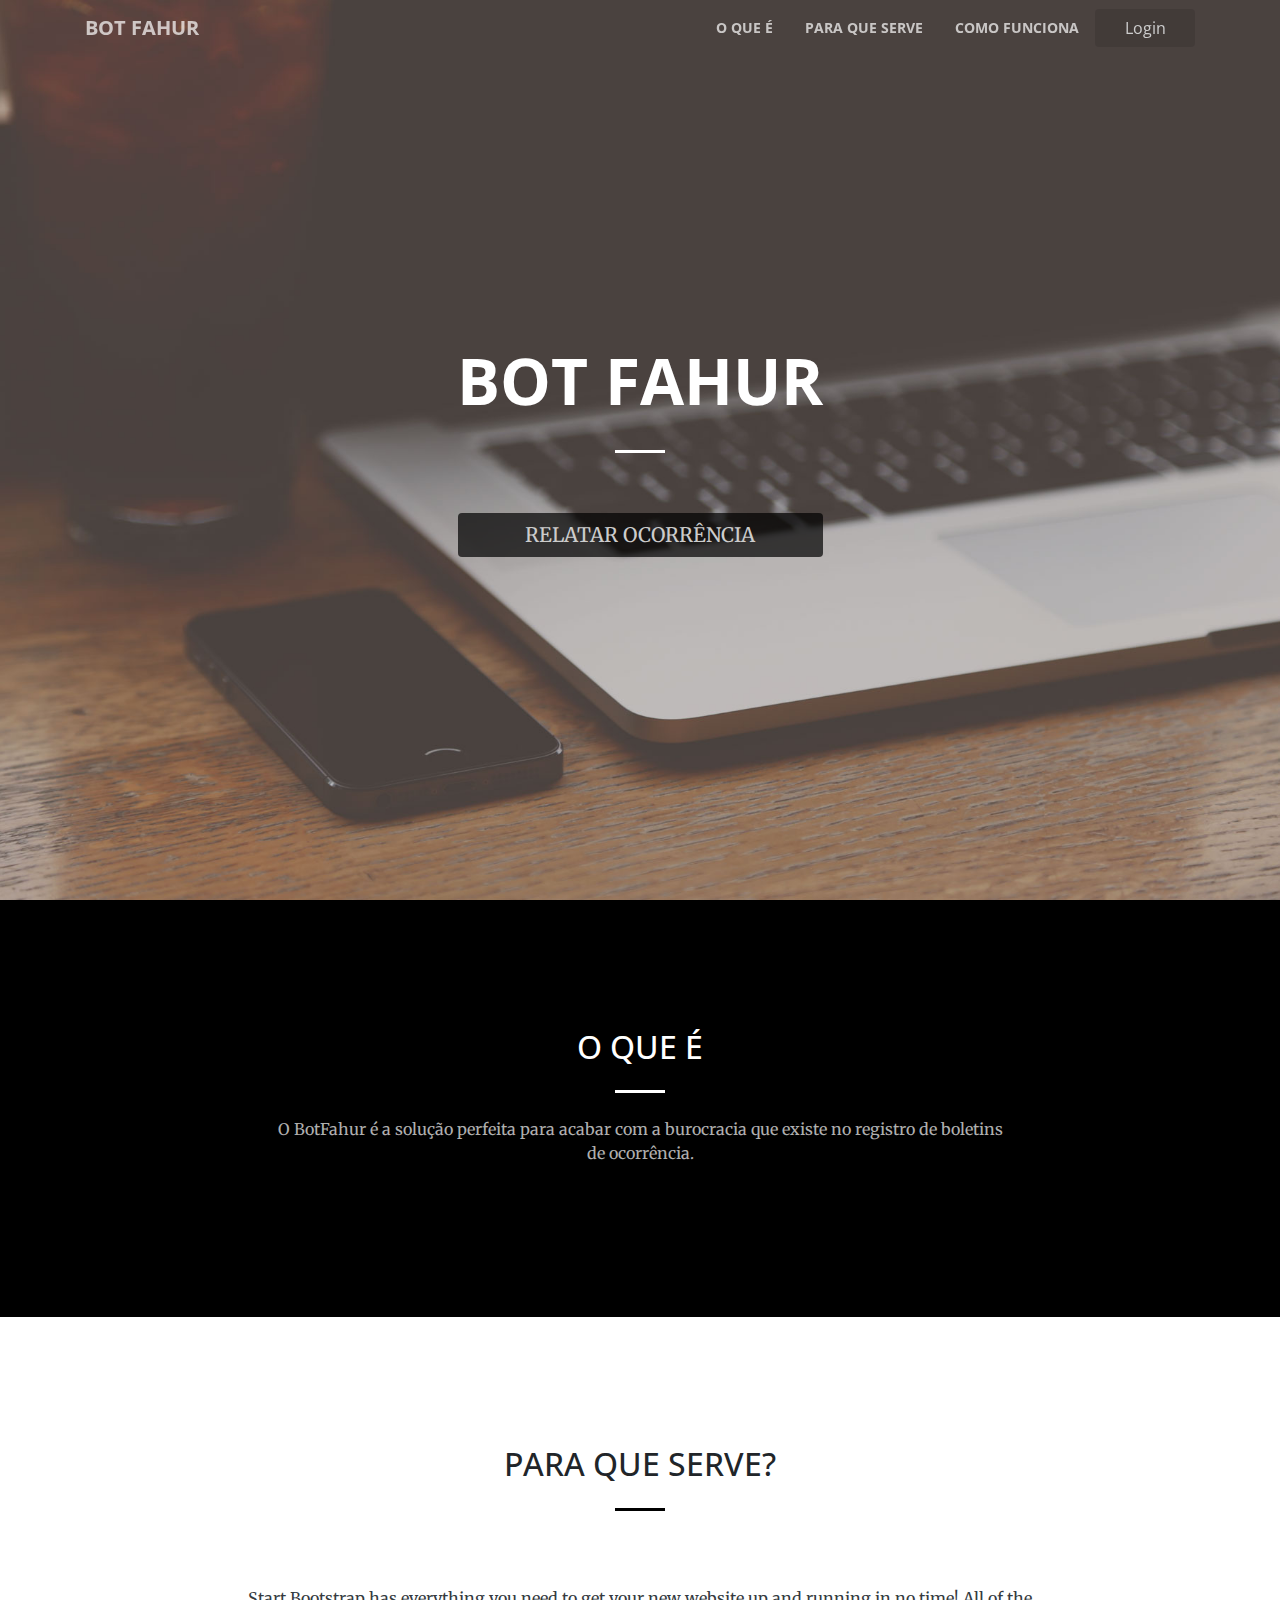
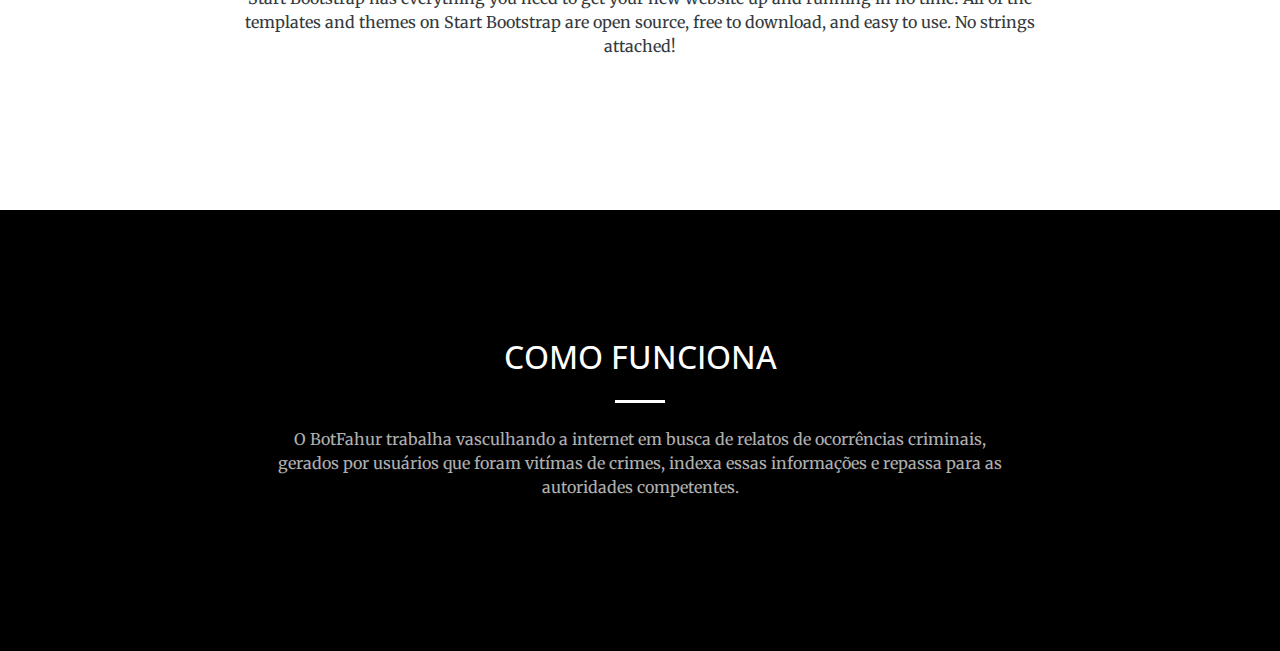
<file: index.html>
<!DOCTYPE html>
<html lang="en">

  <head>

    <meta charset="utf-8">
    <meta name="viewport" content="width=device-width, initial-scale=1, shrink-to-fit=no">
    <meta name="description" content="">
    <meta name="author" content="">

    <title>BOT Fahur</title>

    <!-- Bootstrap core CSS -->
    <link href="vendor/bootstrap/css/bootstrap.min.css" rel="stylesheet">

    <!-- Custom fonts for this template -->
    <link href="vendor/font-awesome/css/font-awesome.min.css" rel="stylesheet" type="text/css">
    <link href='https://fonts.googleapis.com/css?family=Open+Sans:300italic,400italic,600italic,700italic,800italic,400,300,600,700,800' rel='stylesheet' type='text/css'>
    <link href='https://fonts.googleapis.com/css?family=Merriweather:400,300,300italic,400italic,700,700italic,900,900italic' rel='stylesheet' type='text/css'>

    <!-- Plugin CSS -->
    <link href="vendor/magnific-popup/magnific-popup.css" rel="stylesheet">

    <!-- Custom styles for this template -->
    <link href="css/creative.min.css" rel="stylesheet">

  </head>

  <body id="page-top">

    <!-- Navigation -->
    <nav class="navbar navbar-expand-lg navbar-light fixed-top" id="mainNav">
      <div class="container">
        <a class="navbar-brand js-scroll-trigger" href="#page-top">Bot Fahur</a>
        <button class="navbar-toggler navbar-toggler-right" type="button" data-toggle="collapse" data-target="#navbarResponsive" aria-controls="navbarResponsive" aria-expanded="false" aria-label="Toggle navigation">
          <span class="navbar-toggler-icon"></span>
        </button>
        <div class="collapse navbar-collapse" id="navbarResponsive">
          <ul class="navbar-nav ml-auto">
            <li class="nav-item">
              <a class="nav-link js-scroll-trigger" href="#oquee">O que é</a>
            </li>
            <li class="nav-item">
              <a class="nav-link js-scroll-trigger" href="#paraqueserve">Para que serve</a>
            </li>
            <li class="nav-item">
              <a class="nav-link js-scroll-trigger" href="#comofunciona">Como funciona</a>
            </li>
            <li class="nav-item">
              <a href="login.html"><button type="button" class="botao">Login</button> </a>
            </li>
          </ul>
        </div>
      </div>
    </nav>

    <header class="masthead text-center text-white d-flex">
      <div class="container my-auto">
        <div class="row">
          <div class="col-lg-10 mx-auto">
            <h1 class="text-uppercase">
              <strong>Bot Fahur</strong>
            </h1>
            <hr>
          </div>
          <div class="col-lg-8 mx-auto">
            <a href="Formulario/formulario.html"><button type="button" class="botao-ocorrencia">RELATAR OCORRÊNCIA</button> </a>
            <span  href="#comofunciona"></span>
          </div>
        </div>
      </div>
    </header>

    <section class="bg-primary" id="oquee">
      <div class="container">
        <div class="row">
          <div class="col-lg-8 mx-auto text-center">
            <h2 class="section-heading text-white" >O QUE É</h2>
            <hr class="light my-4">
            <p class="text-faded mb-4 wow fadeInUp">O BotFahur é a solução perfeita para acabar com a burocracia que existe no registro de boletins de ocorrência.</p>
            <span href="#oquee"></span>
          </div>
        </div>
      </div>
    </section>

    <section id="paraqueserve">
      <div class="container">
        <div class="row">
          <div class="col-lg-12 text-center">
            <h2 class="section-heading">PARA QUE SERVE?</h2>
            <hr class="linha my-4">
          </div>
        </div>
      </div>
      <div class="row">
          <div class="col-lg-8 mx-auto text-center">
            <hr class="light my-4">
            <p class="text-dark mb-4">Start Bootstrap has everything you need to get your new website up and running in no time! All of the templates and themes on Start Bootstrap are open source, free to download, and easy to use. No strings attached!</p>
          </div>
    </section>


    <section class="bg-primary" id="comofunciona">
      <div class="container">
        <div class="row">
          <div class="col-lg-8 mx-auto text-center">
            <h2 class="section-heading text-white">COMO FUNCIONA</h2>
            <hr class="light my-4">
            <p class="text-faded mb-4">O BotFahur trabalha vasculhando a internet em busca de relatos de ocorrências criminais, gerados por usuários que foram vitímas de crimes, indexa essas informações e repassa para as autoridades competentes. </p>
            <span  href="#comofunciona"></span>
          </div>
        </div>
      </div>



    <!-- Bootstrap core JavaScript -->
    <script src="vendor/jquery/jquery.min.js"></script>
    <script src="vendor/bootstrap/js/bootstrap.bundle.min.js"></script>

    <!-- Plugin JavaScript -->
    <script src="vendor/jquery-easing/jquery.easing.min.js"></script>
    <script src="vendor/scrollreveal/scrollreveal.min.js"></script>
    <script src="vendor/magnific-popup/jquery.magnific-popup.min.js"></script>

    <!-- Custom scripts for this template -->
    <script src="js/creative.min.js"></script>
  </body>

</html>
</file>
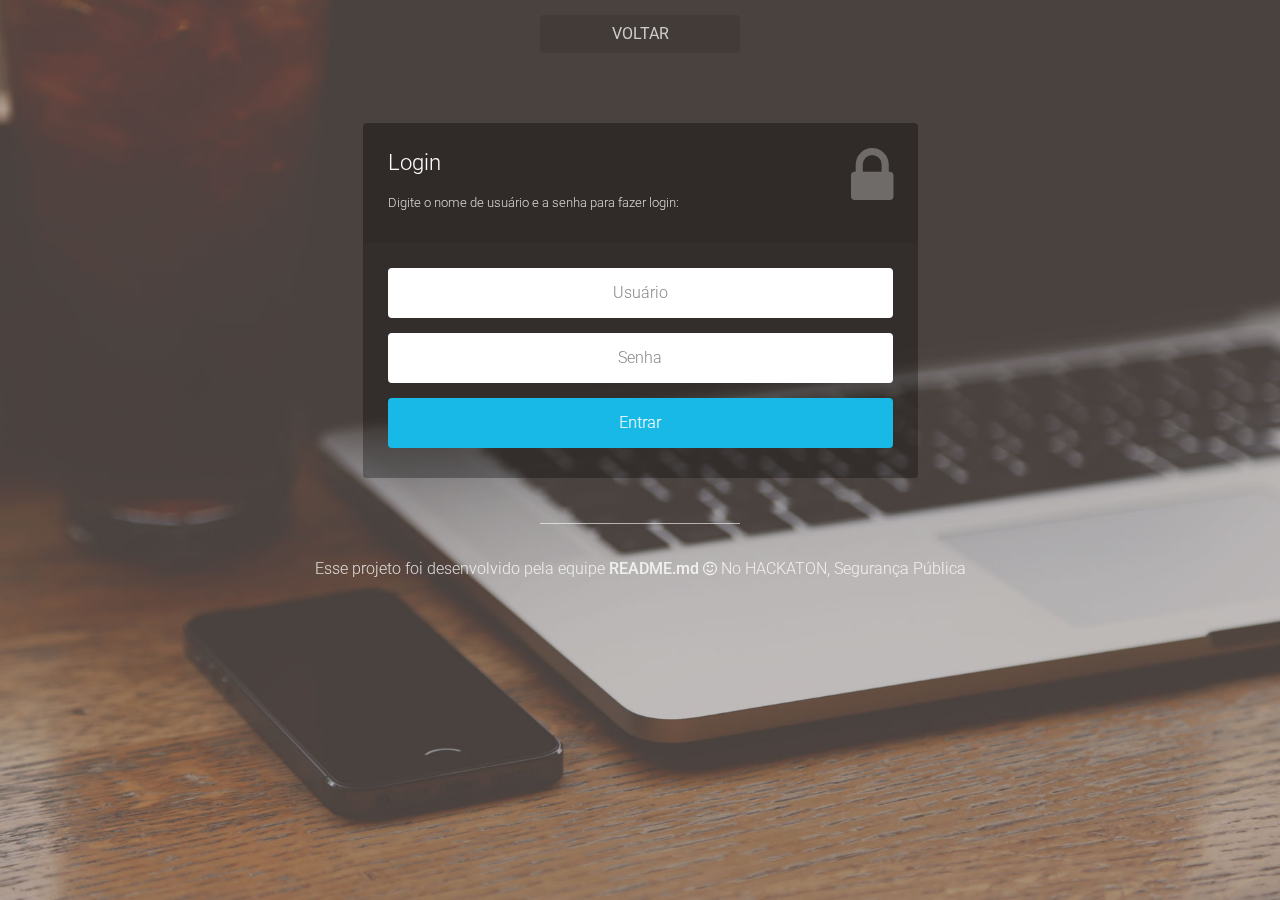
<file: login.html>
<!DOCTYPE html>
<html lang="en">

    <head>

        <meta charset="utf-8">
        <meta http-equiv="X-UA-Compatible" content="IE=edge">
        <meta name="viewport" content="width=device-width, initial-scale=1">
        <title>Login &amp; Cadastrar</title>

        <!-- CSS -->
        <link rel="stylesheet" href="http://fonts.googleapis.com/css?family=Roboto:400,100,300,500">
        <link rel="stylesheet" href="assets/bootstrap/css/bootstrap.min.css">
        <link rel="stylesheet" href="assets/font-awesome/css/font-awesome.min.css">
		<link rel="stylesheet" href="assets/css/form-elements.css">
        <link rel="stylesheet" href="assets/css/style.css">

        <!-- HTML5 Shim and Respond.js IE8 support of HTML5 elements and media queries -->
        <!-- WARNING: Respond.js doesn't work if you view the page via file:// -->
        <!--[if lt IE 9]>
            <script src="https://oss.maxcdn.com/libs/html5shiv/3.7.0/html5shiv.js"></script>
            <script src="https://oss.maxcdn.com/libs/respond.js/1.4.2/respond.min.js"></script>
        <![endif]-->

        <!-- Favicon and touch icons -->
        <link rel="shortcut icon" href="assets/ico/favicon.png">
        <link rel="apple-touch-icon-precomposed" sizes="144x144" href="assets/ico/apple-touch-icon-144-precomposed.png">
        <link rel="apple-touch-icon-precomposed" sizes="114x114" href="assets/ico/apple-touch-icon-114-precomposed.png">
        <link rel="apple-touch-icon-precomposed" sizes="72x72" href="assets/ico/apple-touch-icon-72-precomposed.png">
        <link rel="apple-touch-icon-precomposed" href="assets/ico/apple-touch-icon-57-precomposed.png">
    </head>

    <body>

        <!-- Top content -->
        <div class="top-content">
        	
            <div class="inner-bg">
                <div class="container">
                	
                    <div class="row">
                        <div class="col-sm-8 col-sm-offset-2 text">
                            <a href="index.html"><button type="button" class="botao">VOLTAR</button> </a>
                        </div>
                    </div>
                    
                    <div class="row  justify-content-center" >
                        <div class="col-sm-6 col-sm-offset-3">
                        	
                        	<div class="form-box">
	                        	<div class="form-top">
	                        		<div class="form-top-left">
	                        			<h3>Login</h3>
	                            		<p class="login-description">Digite o nome de usuário e a senha para fazer login:</p>
	                        		</div>
	                        		<div class="form-top-right">
	                        			<i class="fa fa-lock"></i>
	                        		</div>
	                            </div>
	                            <div class="form-bottom">
				                    <form role="form" action="" method="post" class="login-form">
				                    	<div class="form-group">
				                    		<label class="sr-only" for="form-username">Nome</label>
				                        	<input style="text-align: center;" type="text" name="form-username" placeholder="Usuário" class="form-username form-control" id="form-username">
				                        </div>
				                        <div class="form-group">
				                        	<label class="sr-only" for="form-password">Senha</label>
				                        	<input style="text-align: center;" type="password" name="form-password" placeholder="Senha" class="form-password form-control" id="form-password">
				                        </div>
				                        <button type="submit" class="btn">Entrar</button>
				                    </form>
			                    </div>
		                    </div>		                
                        </div>
                    </div>
                </div>
            </div>
        </div>

        <!-- Footer -->
        <footer>
        	<div class="container">
        		<div class="row">
        			
        			<div class="col-sm-8 col-sm-offset-2">
        				<div class="footer-border"></div>
        				<p>Esse projeto foi desenvolvido pela equipe <a href="http://azmind.com" target="_blank"><strong>README.md  <i class="fa fa-smile-o"></i>   </strong></a> No HACKATON, Segurança Pública</p>
        			</div>
        			
        		</div>
        	</div>
        </footer>

        <!-- Javascript -->
        <script src="assets/js/jquery-1.11.1.min.js"></script>
        <script src="assets/bootstrap/js/bootstrap.min.js"></script>
        <script src="assets/js/jquery.backstretch.min.js"></script>
        <script src="assets/js/scripts.js"></script>
        
        <!--[if lt IE 10]>
            <script src="assets/js/placeholder.js"></script>
        <![endif]-->

    </body>

</html>
</file>
<file: assets/css/form-elements.css>
input[type="text"], 
input[type="password"], 
textarea, 
textarea.form-control {
	height: 50px;
    margin: 0;
    padding: 0 20px;
    vertical-align: middle;
    background: #fff;
    border: 3px solid #fff;
    font-family: 'Roboto', sans-serif;
    font-size: 16px;
    font-weight: 300;
    line-height: 50px;
    color: #888;
    -moz-border-radius: 4px; -webkit-border-radius: 4px; border-radius: 4px;
    -moz-box-shadow: none; -webkit-box-shadow: none; box-shadow: none;
    -o-transition: all .3s; -moz-transition: all .3s; -webkit-transition: all .3s; -ms-transition: all .3s; transition: all .3s;
}

textarea, 
textarea.form-control {
	padding-top: 10px;
	padding-bottom: 10px;
	line-height: 30px;
}

input[type="text"]:focus, 
input[type="password"]:focus, 
textarea:focus, 
textarea.form-control:focus {
	outline: 0;
	background: #fff;
    border: 3px solid #fff;
    -moz-box-shadow: none; -webkit-box-shadow: none; box-shadow: none;
}

input[type="text"]:-moz-placeholder, input[type="password"]:-moz-placeholder, 
textarea:-moz-placeholder, textarea.form-control:-moz-placeholder { color: #888; }

input[type="text"]:-ms-input-placeholder, input[type="password"]:-ms-input-placeholder, 
textarea:-ms-input-placeholder, textarea.form-control:-ms-input-placeholder { color: #888; }

input[type="text"]::-webkit-input-placeholder, input[type="password"]::-webkit-input-placeholder, 
textarea::-webkit-input-placeholder, textarea.form-control::-webkit-input-placeholder { color: #888; }



button.btn {
	height: 50px;
    margin: 0;
    padding: 0 20px;
    vertical-align: middle;
    background: #19b9e7;
    border: 0;
    font-family: 'Roboto', sans-serif;
    font-size: 16px;
    font-weight: 300;
    line-height: 50px;
    color: #fff;
    -moz-border-radius: 4px; -webkit-border-radius: 4px; border-radius: 4px;
    text-shadow: none;
    -moz-box-shadow: none; -webkit-box-shadow: none; box-shadow: none;
    -o-transition: all .3s; -moz-transition: all .3s; -webkit-transition: all .3s; -ms-transition: all .3s; transition: all .3s;
}

button.btn:hover { opacity: 0.6; color: #fff; }

button.btn:active { outline: 0; opacity: 0.6; color: #fff; -moz-box-shadow: none; -webkit-box-shadow: none; box-shadow: none; }

button.btn:focus { outline: 0; opacity: 0.6; background: #19b9e7; color: #fff; }

button.btn:active:focus, button.btn.active:focus { outline: 0; opacity: 0.6; background: #19b9e7; color: #fff; }
</file>
<file: assets/css/style.css>
body {
    font-family: 'Roboto', sans-serif;
    font-size: 16px;
    font-weight: 300;
    color: #888;
    line-height: 30px;
    text-align: center;
}

strong { font-weight: 500; }

a, a:hover, a:focus {
	color: #19b9e7;
	text-decoration: none;
    -o-transition: all .3s; -moz-transition: all .3s; -webkit-transition: all .3s; -ms-transition: all .3s; transition: all .3s;
}

h1, h2 {
	margin-top: 10px;
	font-size: 38px;
    font-weight: 100;
    color: #555;
    line-height: 50px;
}

h3 {
	font-size: 22px;
    font-weight: 300;
    color: #555;
    line-height: 30px;
}

img { max-width: 100%; }

::-moz-selection { background: #19b9e7; color: #fff; text-shadow: none; }
::selection { background: #19b9e7; color: #fff; text-shadow: none; }

/* Eu alterei*/

.login-description{
	font-size: 13px;
}

.cadaster-description{
	font-size: 14px;
}

.botao {
    background: rgba(0,0,0, 0.1);
    color: #ccc;
    width: 200px;
    display: inline-block;
    margin-bottom: 0;
    font-weight: normal;
    text-align: center;
    vertical-align: middle;
    cursor: pointer;
    background-image: none;
    border: 1px solid transparent;
    white-space: nowrap;
    padding: 6px 12px;
    font-size: 16px;
    line-height: 1.5;
    border-radius: 4px;
}

.botao:hover{
  color: #fff;
  background: rgba(0,0,0, 0.7);
}


/* Eu alterei*/


.btn-link-1 {
	display: inline-block;
	height: 50px;
	margin: 5px;
	padding: 16px 20px 0 20px;
	background: #19b9e7;
	font-size: 16px;
    font-weight: 300;
    line-height: 16px;
    color: #fff;
    -moz-border-radius: 4px; -webkit-border-radius: 4px; border-radius: 4px;
}
.btn-link-1:hover, .btn-link-1:focus, .btn-link-1:active { outline: 0; opacity: 0.6; color: #fff; }

.btn-link-1.btn-link-1-facebook { background: #4862a3; }
.btn-link-1.btn-link-1-twitter { background: #55acee; }
.btn-link-1.btn-link-1-google-plus { background: #dd4b39; }

.btn-link-1 i {
	padding-right: 5px;
	vertical-align: middle;
	font-size: 20px;
	line-height: 20px;
}

.btn-link-2 {
	display: inline-block;
	height: 50px;
	margin: 5px;
	padding: 15px 20px 0 20px;
	background: rgba(0, 0, 0, 0.3);
	border: 1px solid #fff;
	font-size: 16px;
    font-weight: 300;
    line-height: 16px;
    color: #fff;
    -moz-border-radius: 4px; -webkit-border-radius: 4px; border-radius: 4px;
}
.btn-link-2:hover, .btn-link-2:focus, 
.btn-link-2:active, .btn-link-2:active:focus { outline: 0; opacity: 0.6; background: rgba(0, 0, 0, 0.3); color: #fff; }

.btn-link-2 i {
	padding-right: 5px;
	vertical-align: middle;
	font-size: 20px;
	line-height: 20px;
}


/***** Top content *****/

.inner-bg {
    padding: 15px 0 20px 0;
}

.top-content .text {
	color: #fff;
}

.top-content .text h1 { color: #fff; }

.top-content .description {
	margin: 20px 0 10px 0;
}

.top-content .description p { opacity: 0.8; }

.top-content .description a {
	color: #fff;
}
.top-content .description a:hover, 
.top-content .description a:focus { border-bottom: 1px dotted #fff; }

.form-box {
	margin-top: 70px;
}

.form-top {
	overflow: hidden;
	padding: 0 25px 15px 25px;
	background: #444;
	background: rgba(0, 0, 0, 0.35);
	-moz-border-radius: 4px 4px 0 0; -webkit-border-radius: 4px 4px 0 0; border-radius: 4px 4px 0 0;
	text-align: left;
}

.form-top-left {
	float: left;
	width: 75%;
	padding-top: 25px;
}

.form-top-left h3 { margin-top: 0; color: #fff; }
.form-top-left p { opacity: 0.8; color: #fff; }

.form-top-right {
	float: left;
	width: 25%;
	padding-top: 5px;
	font-size: 66px;
	color: #fff;
	line-height: 100px;
	text-align: right;
	opacity: 0.3;
}

.form-bottom {
	padding: 25px 25px 30px 25px;
	background: #444;
	background: rgba(0, 0, 0, 0.3);
	-moz-border-radius: 0 0 4px 4px; -webkit-border-radius: 0 0 4px 4px; border-radius: 0 0 4px 4px;
	text-align: left;
}

.form-bottom form textarea {
	height: 100px;
}

.form-bottom form button.btn {
	width: 100%;
}

.form-bottom form .input-error {
	border-color: #19b9e7;
}

.social-login {
	margin-top: 35px;
}

.social-login h3 {
	color: #fff;
}

.social-login-buttons {
	margin-top: 25px;
}

.middle-border {
	min-height: 300px;
	margin-top: 170px;
	border-right: 1px solid #fff;
	border-right: 1px solid rgba(255, 255, 255, 0.6);
}


/***** Footer *****/

footer {
	color: #fff;
	padding-top: 25px;
}

footer .footer-border {
	width: 200px;
	margin: 0 auto;
	padding-bottom: 30px;
	border-top: 1px solid #fff;
	border-top: 1px solid rgba(255, 255, 255, 0.6);
}

footer p { opacity: 0.8; }

footer a {
	color: #fff;
}
footer a:hover, footer a:focus { color: #fff; border-bottom: 1px dotted #fff; }


/***** Media queries *****/

@media (min-width: 992px) and (max-width: 1199px) {}

@media (min-width: 768px) and (max-width: 991px) {}

@media (max-width: 767px) {
	
	.middle-border { min-height: auto; margin: 65px 30px 0 30px; border-right: 0; 
						border-top: 1px solid #fff; border-top: 1px solid rgba(255, 255, 255, 0.6); }
	
}

@media (max-width: 415px) {
	
	h1, h2 { font-size: 32px; }

}
</file>
<file: css/creative.min.css>
/*Eu alterei */

.linha{
	border-color: black;

}
.botao {
    background: rgba(0,0,0, 0.1);
    color: #ccc;
    width: 100px;
    display: inline-block;
    margin-bottom: 0;
    font-weight: normal;
    text-align: center;
    vertical-align: middle;
    cursor: pointer;
    background-image: none;
    border: 1px solid transparent;
    white-space: nowrap;
    padding: 6px 12px;
    font-size: 16px;
    line-height: 1.5;
    border-radius: 4px;
}

.botao:hover{
  color: #fff;
  background: rgba(0,0,0, 0.7);
}

.botao-ocorrencia{
    background: rgba(0,0,0, 0.7);
    color: #ccc;
    width: 50%;
    display: inline-block;
    margin-bottom: 0;
    font-weight: normal;
    text-align: center;
    vertical-align: middle;
    cursor: pointer;
    background-image: none;
    border: 1px solid transparent;
    white-space: nowrap;
    padding: 6px 12px;
    font-size: 20px;
    line-height: 1.5;
    border-radius: 4px;
    margin-top: 30px;
}

.botao-ocorrencia:hover{
  color: #fff;
  background: rgba(0,0,0, 0.9);
}

/*Eu alterei */

body,
html {
  width: 100%;
  height: 100%;
}

body {
  font-family: 'Merriweather', 'Helvetica Neue', Arial, sans-serif;
}

hr {
  max-width: 50px;
  border-width: 3px;
  border-color: #fff;
}

hr.light {
  border-color: #fff;
}

a {
  color: #F05F40;
  -webkit-transition: all 0.2s;
  -moz-transition: all 0.2s;
  transition: all 0.2s;
}

a:hover {
  color: #f05f40;
}

h1,
h2,
h3,
h4,
h5,
h6 {
  font-family: 'Open Sans', 'Helvetica Neue', Arial, sans-serif;
}

.bg-primary {
  background-color: black !important;
}

.bg-dark {
  background-color: #212529 !important;
}

.text-faded {
  color: rgba(255, 255, 255, 0.7);
}

section {
  padding: 8rem 0;
}

.section-heading {
  margin-top: 0;
}

::-moz-selection {
  color: #fff;
  background: #212529;
  text-shadow: none;
}

::selection {
  color: #fff;
  background: #212529;
  text-shadow: none;
}

img::selection {
  color: #fff;
  background: transparent;
}

img::-moz-selection {
  color: #fff;
  background: transparent;
}

#mainNav {
  border-bottom: 1px solid rgba(33, 37, 41, 0.1);
  background-color: #fff;
  font-family: 'Open Sans', 'Helvetica Neue', Arial, sans-serif;
  -webkit-transition: all 0.2s;
  -moz-transition: all 0.2s;
  transition: all 0.2s;
}

#mainNav .navbar-brand {
  font-weight: 700;
  text-transform: uppercase;
  color: #F05F40;
  font-family: 'Open Sans', 'Helvetica Neue', Arial, sans-serif;
}

#mainNav .navbar-brand:focus, #mainNav .navbar-brand:hover {
  color: #f05f40;
}

#mainNav .navbar-nav > li.nav-item > a.nav-link,
#mainNav .navbar-nav > li.nav-item > a.nav-link:focus {
  font-size: .9rem;
  font-weight: 700;
  text-transform: uppercase;
  color: #212529;
}

#mainNav .navbar-nav > li.nav-item > a.nav-link:hover,
#mainNav .navbar-nav > li.nav-item > a.nav-link:focus:hover {
  color: #F05F40;
}

#mainNav .navbar-nav > li.nav-item > a.nav-link.active,
#mainNav .navbar-nav > li.nav-item > a.nav-link:focus.active {
  color: #F05F40 !important;
  background-color: transparent;
}

#mainNav .navbar-nav > li.nav-item > a.nav-link.active:hover,
#mainNav .navbar-nav > li.nav-item > a.nav-link:focus.active:hover {
  background-color: transparent;
}

@media (min-width: 992px) {
  #mainNav {
    border-color: transparent;
    background-color: transparent;
  }
  #mainNav .navbar-brand {
    color: rgba(255, 255, 255, 0.7);
  }
  #mainNav .navbar-brand:focus, #mainNav .navbar-brand:hover {
    color: #fff;
  }
  #mainNav .navbar-nav > li.nav-item > a.nav-link {
    padding: 0.5rem 1rem;
  }
  #mainNav .navbar-nav > li.nav-item > a.nav-link,
  #mainNav .navbar-nav > li.nav-item > a.nav-link:focus {
    color: rgba(255, 255, 255, 0.7);
  }
  #mainNav .navbar-nav > li.nav-item > a.nav-link:hover,
  #mainNav .navbar-nav > li.nav-item > a.nav-link:focus:hover {
    color: #fff;
  }
  #mainNav.navbar-shrink {
    border-bottom: 1px solid rgba(33, 37, 41, 0.1);
    background-color: #fff;
  }
  #mainNav.navbar-shrink .navbar-brand {
    color: #F05F40;
  }
  #mainNav.navbar-shrink .navbar-brand:focus, #mainNav.navbar-shrink .navbar-brand:hover {
    color: #f05f40;
  }
  #mainNav.navbar-shrink .navbar-nav > li.nav-item > a.nav-link,
  #mainNav.navbar-shrink .navbar-nav > li.nav-item > a.nav-link:focus {
    color: #212529;
  }
  #mainNav.navbar-shrink .navbar-nav > li.nav-item > a.nav-link:hover,
  #mainNav.navbar-shrink .navbar-nav > li.nav-item > a.nav-link:focus:hover {
    color: #F05F40;
  }
}

header.masthead {
  padding-top: 10rem;
  padding-bottom: calc(10rem - 56px);
  background-image: url("../img/header.jpg");
  background-position: center center;
  -webkit-background-size: cover;
  -moz-background-size: cover;
  -o-background-size: cover;
  background-size: cover;
}

header.masthead hr {
  margin-top: 30px;
  margin-bottom: 30px;
}

header.masthead h1 {
  font-size: 2rem;
}

header.masthead p {
  font-weight: 300;
}

@media (min-width: 768px) {
  header.masthead p {
    font-size: 1.15rem;
  }
}

@media (min-width: 992px) {
  header.masthead {
    height: 100vh;
    min-height: 650px;
    padding-top: 0;
    padding-bottom: 0;
  }
  header.masthead h1 {
    font-size: 3rem;
  }
}

@media (min-width: 1200px) {
  header.masthead h1 {
    font-size: 4rem;
  }
}

.service-box {
  max-width: 400px;
}

.portfolio-box {
  position: relative;
  display: block;
  max-width: 650px;
  margin: 0 auto;
}

.portfolio-box .portfolio-box-caption {
  position: absolute;
  bottom: 0;
  display: block;
  width: 100%;
  height: 100%;
  text-align: center;
  opacity: 0;
  color: #fff;
  background: rgba(240, 95, 64, 0.9);
  -webkit-transition: all 0.2s;
  -moz-transition: all 0.2s;
  transition: all 0.2s;
}

.portfolio-box .portfolio-box-caption .portfolio-box-caption-content {
  position: absolute;
  top: 50%;
  width: 100%;
  transform: translateY(-50%);
  text-align: center;
}

.portfolio-box .portfolio-box-caption .portfolio-box-caption-content .project-category,
.portfolio-box .portfolio-box-caption .portfolio-box-caption-content .project-name {
  padding: 0 15px;
  font-family: 'Open Sans', 'Helvetica Neue', Arial, sans-serif;
}

.portfolio-box .portfolio-box-caption .portfolio-box-caption-content .project-category {
  font-size: 14px;
  font-weight: 600;
  text-transform: uppercase;
}

.portfolio-box .portfolio-box-caption .portfolio-box-caption-content .project-name {
  font-size: 18px;
}

.portfolio-box:hover .portfolio-box-caption {
  opacity: 1;
}

.portfolio-box:focus {
  outline: none;
}

@media (min-width: 768px) {
  .portfolio-box .portfolio-box-caption .portfolio-box-caption-content .project-category {
    font-size: 16px;
  }
  .portfolio-box .portfolio-box-caption .portfolio-box-caption-content .project-name {
    font-size: 22px;
  }
}

.text-primary {
  color: #F05F40 !important;
}

.btn {
  font-weight: 700;
  text-transform: uppercase;
  border: none;
  border-radius: 300px;
  font-family: 'Open Sans', 'Helvetica Neue', Arial, sans-serif;
}

.btn-xl {
  padding: 1rem 2rem;
}

.btn-primary {
  background-color: #F05F40;
  border-color: #F05F40;
}

.btn-primary:hover, .btn-primary:focus, .btn-primary:active {
  color: #fff;
  background-color: #ee4b28 !important;
}

.btn-primary:active, .btn-primary:focus {
  box-shadow: 0 0 0 0.2rem rgba(240, 95, 64, 0.5) !important;
}

/* YAN */

 .animated {
 -webkit-animation-duration: 1s;
 animation-duration: 1s;
 -webkit-animation-fill-mode: both;
 animation-fill-mode: both;
}
 @-webkit-keyframes fadeInUp {
0% {
opacity:0;
-webkit-transform:translate3d(0, 100%, 0);
transform:translate3d(0, 100%, 0);
}
100% {
opacity:1;
-webkit-transform:none;
transform:none;
}
}
@keyframes fadeInUp {
0% {
opacity:0;
-webkit-transform:translate3d(0, 100%, 0);
-ms-transform:translate3d(0, 100%, 0);
transform:translate3d(0, 100%, 0);
}
100% {
opacity:1;
-webkit-transform:none;
-ms-transform:none;
transform:none;
}
}
 .fadeInUp {
 -webkit-animation-name: fadeInUp;
 animation-name: fadeInUp;
}
</file>
